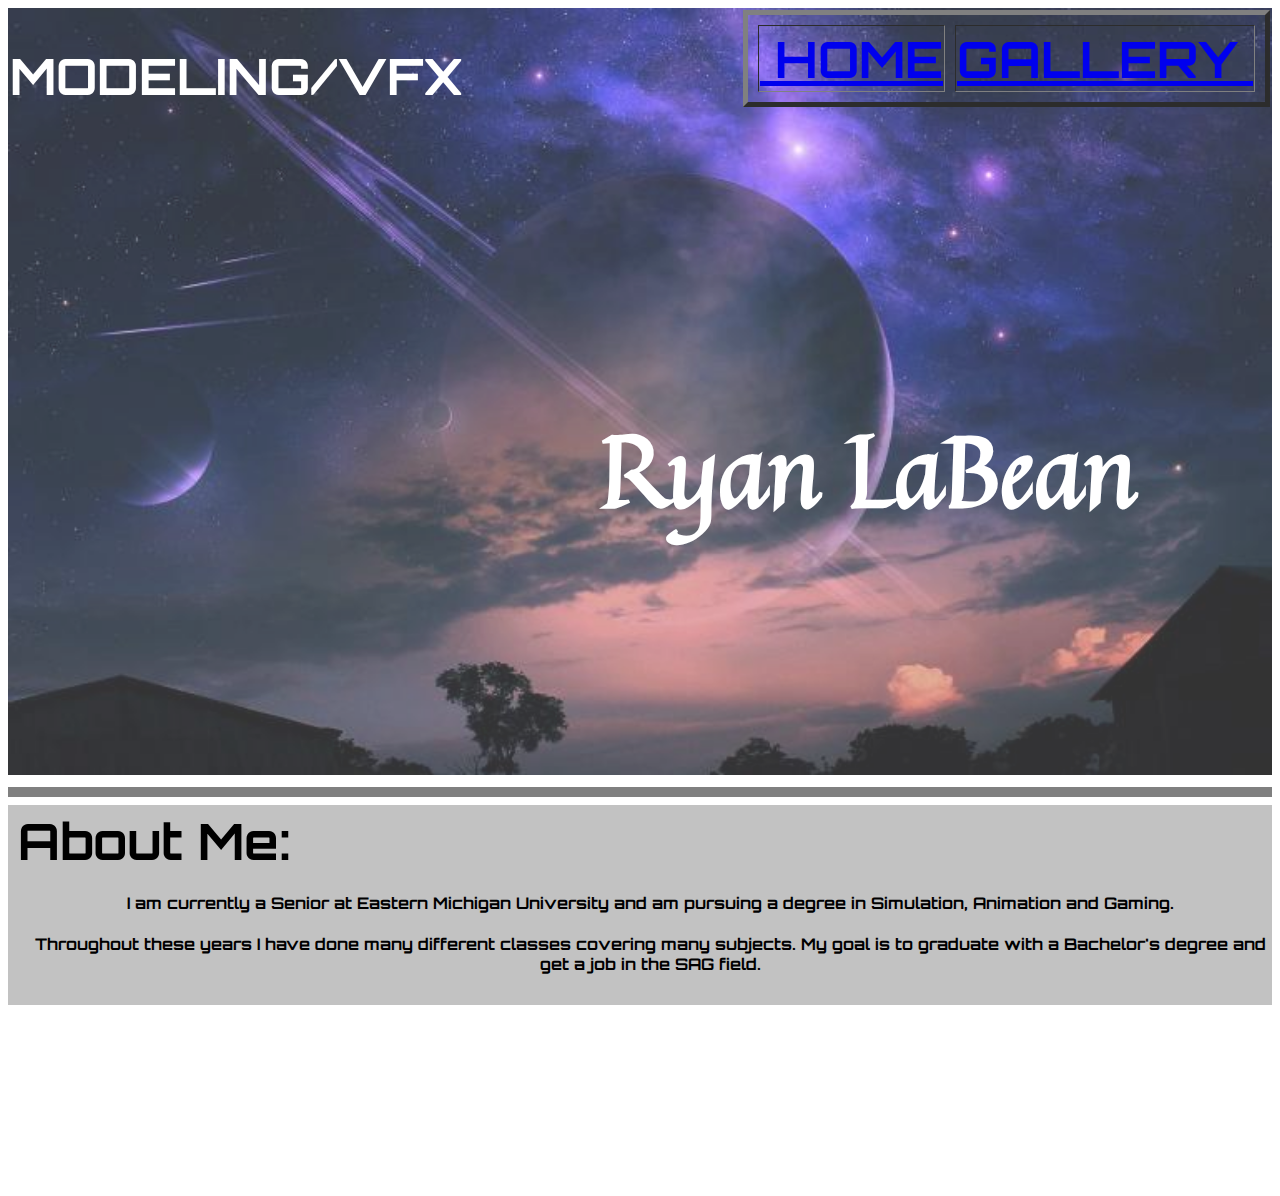
<file: index.html>
<!doctype html>
<html>
<head>
<meta charset="utf-8">
<link href="Home.css" rel="stylesheet" type="text/css">
<title> Home </title>
<!-- h2 Font -->
<link rel="preconnect" href="https://fonts.googleapis.com">
<link rel="preconnect" href="https://fonts.gstatic.com" crossorigin>
<link href="https://fonts.googleapis.com/css2?family=Quintessential&display=swap" rel="stylesheet">
<!-- h1/table Font -->
<link rel="preconnect" href="https://fonts.googleapis.com">
<link rel="preconnect" href="https://fonts.gstatic.com" crossorigin>
<link href="https://fonts.googleapis.com/css2?family=Orbitron&display=swap" rel="stylesheet">
</head>
	
<body>
<!-- Background Image -->
<img src="Space_Background.jpg" alt="Space FX background" width="100%" height="50%"/>
	
<div> 
  <h1> MODELING/VFX </h1>
	
<!-- Table -->
  <table width="30%" border="5" align="right">
	<tbody>
	  <tr>
		<th scope="col"><a href="#">&nbsp;HOME</a></th>
		<th scope="col"><a href="Gallery/Gallery.html">GALLERY&nbsp;</a></th>
	  </tr>
	</tbody>
  </table>
	
<h2> Ryan LaBean </h2>	
</div>
		
<hr size="10" noshade="noshade">

<img src="Gallery/Grey_Background.jpg" style="height: 200px; opacity= 1; display= inline; position: relative;" alt=""/>
	
<h3> About Me: </h3>
<h4> I am currently a Senior at Eastern Michigan University and am pursuing a degree in Simulation, Animation and Gaming. </h4>
<h4> Throughout these years I have done many different classes covering many subjects. My goal is to graduate with a Bachelor's degree and get a job in the SAG field.</h4>
	
</body>
</html>
</file>
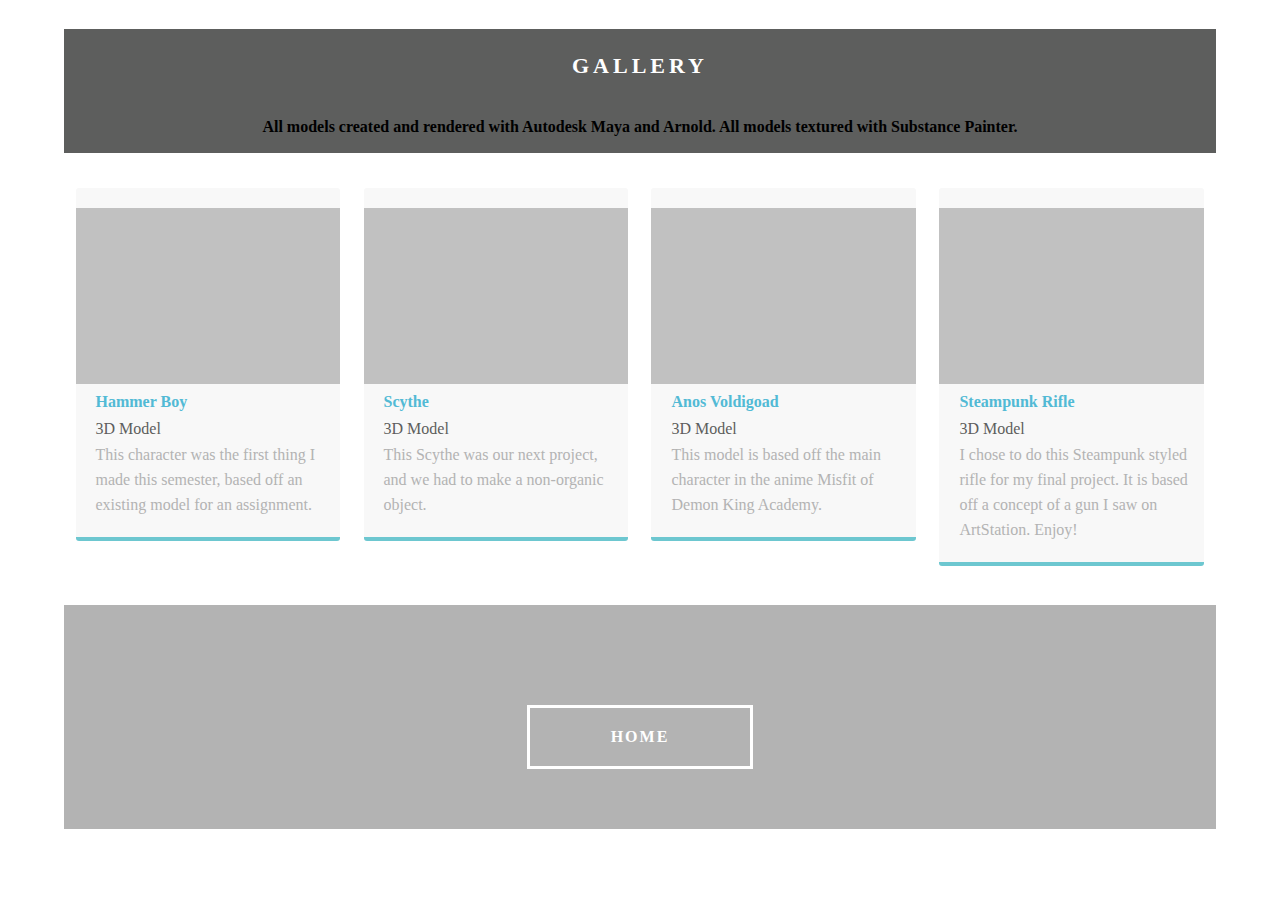
<file: Gallery.html>
<!doctype html>
<html>
<head>
<meta charset="utf-8">
<meta http-equiv="X-UA-Compatible" content="IE=edge">
<meta name="viewport" content="width=device-width, initial-scale=1">
<title> Gallery </title>
<link href="Gallery.css" rel="stylesheet" type="text/css">
</head>
<body>
<!-- Main Container -->
<div class="container"> 
  <!-- Header -->
  <header class="header">
    <h4 class="logo">GALLERY</h4>
	<h4 style align="center"> All models created and rendered with Autodesk Maya and Arnold. All models textured with Substance Painter. </h4>
  </header>
  <!-- Gallery -->
  <div class="gallery">
    <div class="thumbnail"> <a href="#"><img src="Grey_Background.jpg" alt="" width="2000" class="cards"/></a>
      <h4>Hammer Boy&nbsp;&nbsp;</h4>
      <p class="tag">3D Model</p>
      <p class="text_column">This character was the first thing I made this semester, based off an existing model for an assignment.&nbsp; &nbsp; &nbsp;</p>
    </div>
	  
    <div class="thumbnail"> <a href="#"><img src="Grey_Background.jpg" alt="" width="2000" class="cards"/></a>
      <h4>Scythe&nbsp;</h4>
      <p class="tag">3D Model</p>
      <p class="text_column">This Scythe was our next project, and we had to make a non-organic object.&nbsp; &nbsp;&nbsp;</p>
    </div>
	  
    <div class="thumbnail"> <a href="#"><img src="Grey_Background.jpg" alt="" width="2000" class="cards"/></a>
      <h4>Anos Voldigoad&nbsp;&nbsp;</h4>
      <p class="tag">3D Model</p>
      <p class="text_column"> This model is based off the main character in the anime Misfit of Demon King Academy. </p>
    </div>
	  
    <div class="thumbnail"> <a href="#"><img src="Grey_Background.jpg" alt="" width="2000" class="cards"/></a>
      <h4>Steampunk Rifle&nbsp;</h4>
      <p class="tag">3D Model</p>
      <p class="text_column"> I chose to do this Steampunk styled rifle for my final project. It is based off a concept of a gun I saw on ArtStation. Enjoy!</p>
    </div>
	  
  </div>
  <!-- Footer -->
  <footer>
    <div class="button"> Home </div>
  </footer>
</div>
</body>
</html>
</file>
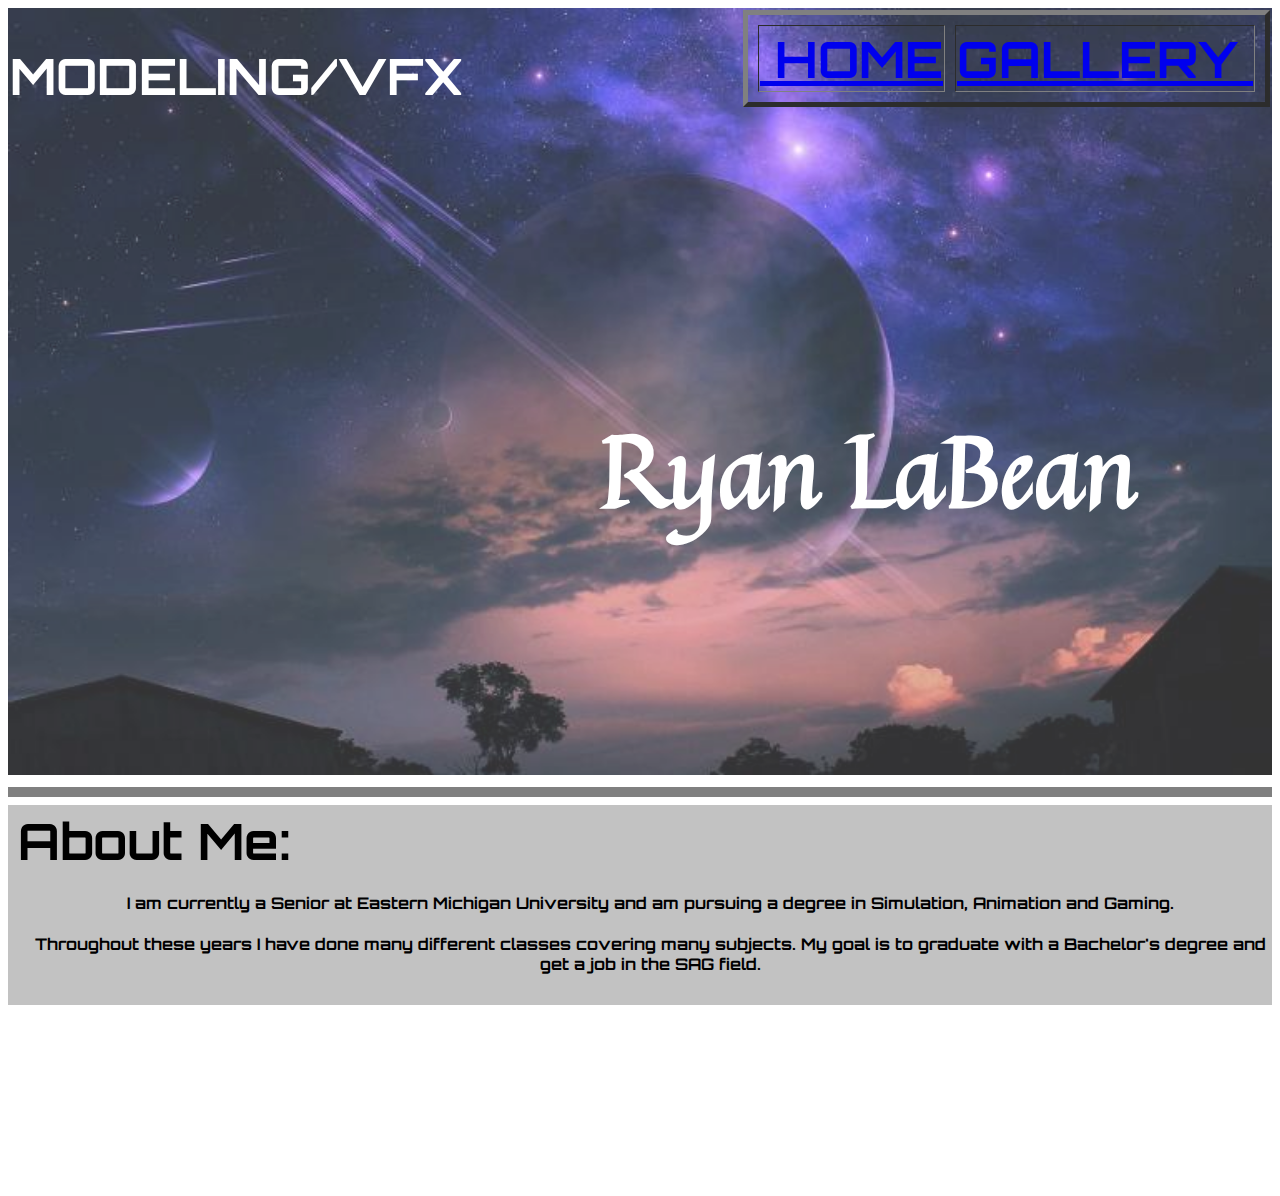
<file: Home.html>
<!doctype html>
<html>
<head>
<meta charset="utf-8">
<link href="Home.css" rel="stylesheet" type="text/css">
<title> Home </title>
<!-- h2 Font -->
<link rel="preconnect" href="https://fonts.googleapis.com">
<link rel="preconnect" href="https://fonts.gstatic.com" crossorigin>
<link href="https://fonts.googleapis.com/css2?family=Quintessential&display=swap" rel="stylesheet">
<!-- h1/table Font -->
<link rel="preconnect" href="https://fonts.googleapis.com">
<link rel="preconnect" href="https://fonts.gstatic.com" crossorigin>
<link href="https://fonts.googleapis.com/css2?family=Orbitron&display=swap" rel="stylesheet">
</head>
	
<body>
<!-- Background Image -->
<img src="Space_Background.jpg" alt="Space FX background" width="100%" height="50%"/>
	
<div> 
  <h1> MODELING/VFX </h1>
	
<!-- Table -->
  <table width="30%" border="5" align="right">
	<tbody>
	  <tr>
		<th scope="col"><a href="#">&nbsp;HOME</a></th>
		<th scope="col"><a href="Gallery/Gallery.html">GALLERY&nbsp;</a></th>
	  </tr>
	</tbody>
  </table>
	
<h2> Ryan LaBean </h2>	
</div>
		
<hr size="10" noshade="noshade">

<img src="Gallery/Grey_Background.jpg" style="height: 200px; opacity= 1; display= inline; position: relative;" alt=""/>
	
<h3> About Me: </h3>
<h4> I am currently a Senior at Eastern Michigan University and am pursuing a degree in Simulation, Animation and Gaming. </h4>
<h4> Throughout these years I have done many different classes covering many subjects. My goal is to graduate with a Bachelor's degree and get a job in the SAG field.</h4>
	
</body>
</html>
</file>
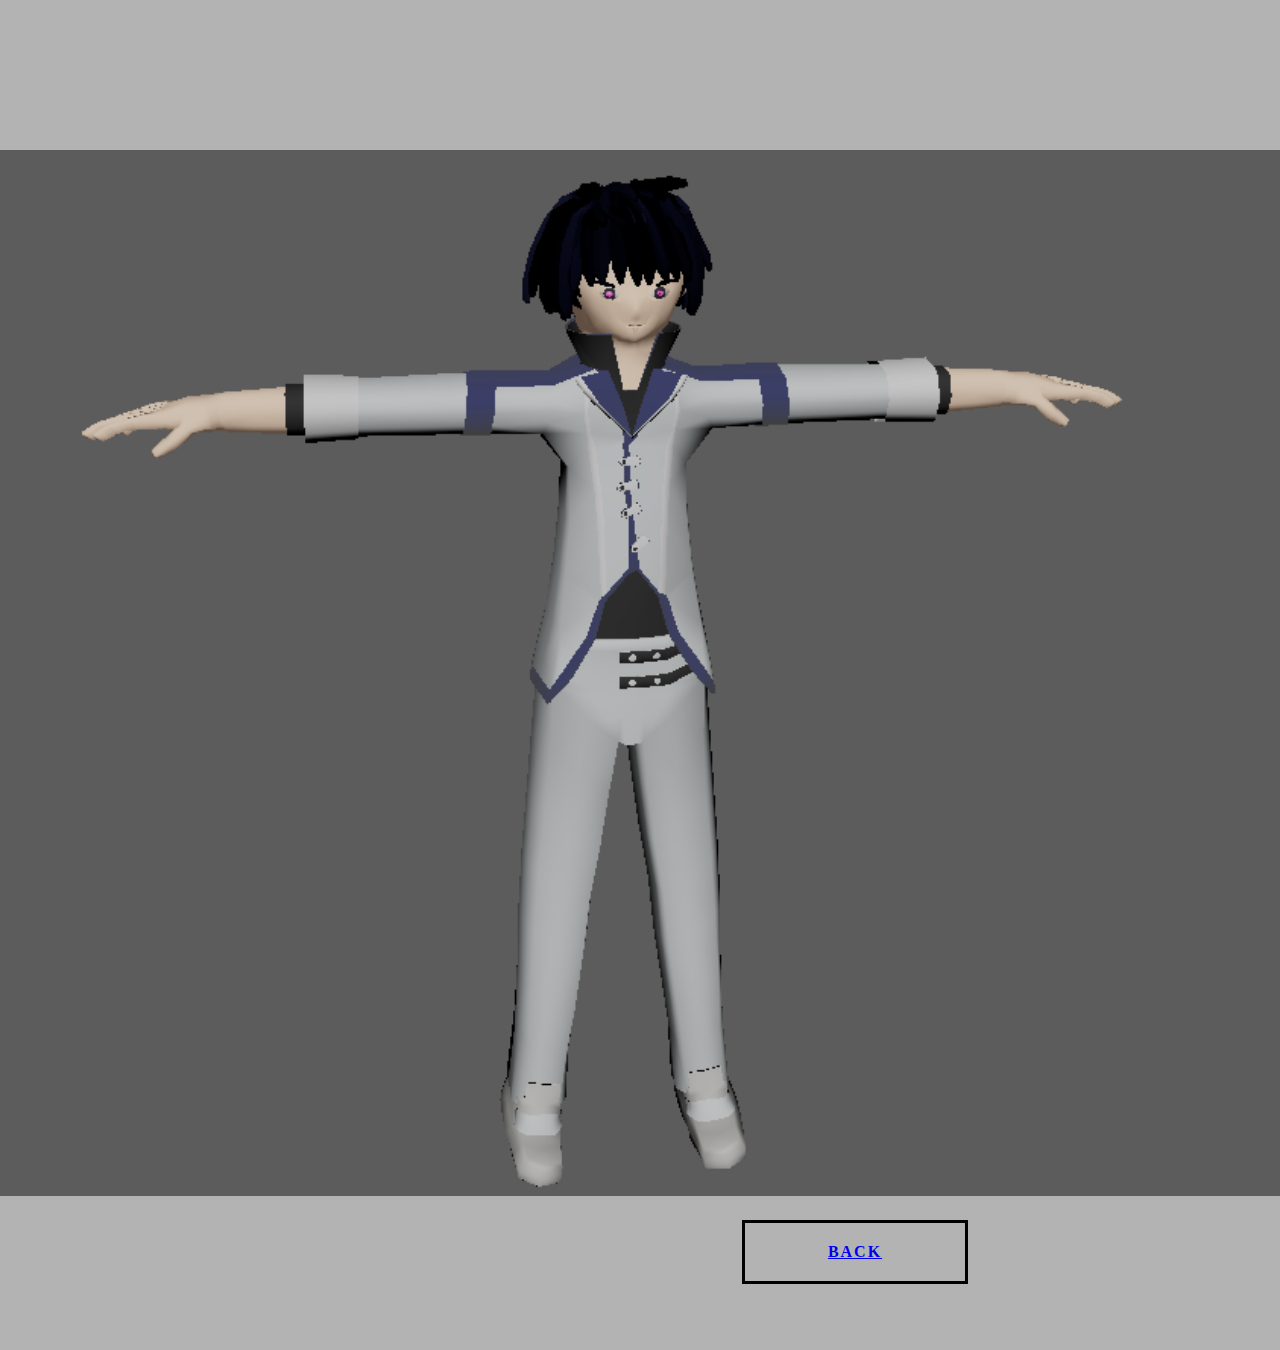
<file: Anos/Anos.html>
<!doctype html>
<html lang="en-US">
<head>
<meta charset="utf-8">
<meta http-equiv="X-UA-Compatible" content="IE=edge">
<meta name="viewport" content="width=device-width, initial-scale=1">
<title> Scythe </title>
<link href="Anos.css" rel="stylesheet" type="text/css">
</head>
	
<body>
	
	<section class="hero" id="hero">
    	<img src="Anos6.png" width="100%" height="100%" alt=""/> 
		<div class="button"> <a href="../Gallery/Gallery.html"> Back </a> </div>
	</section>
	
</body>
</html>
</file>
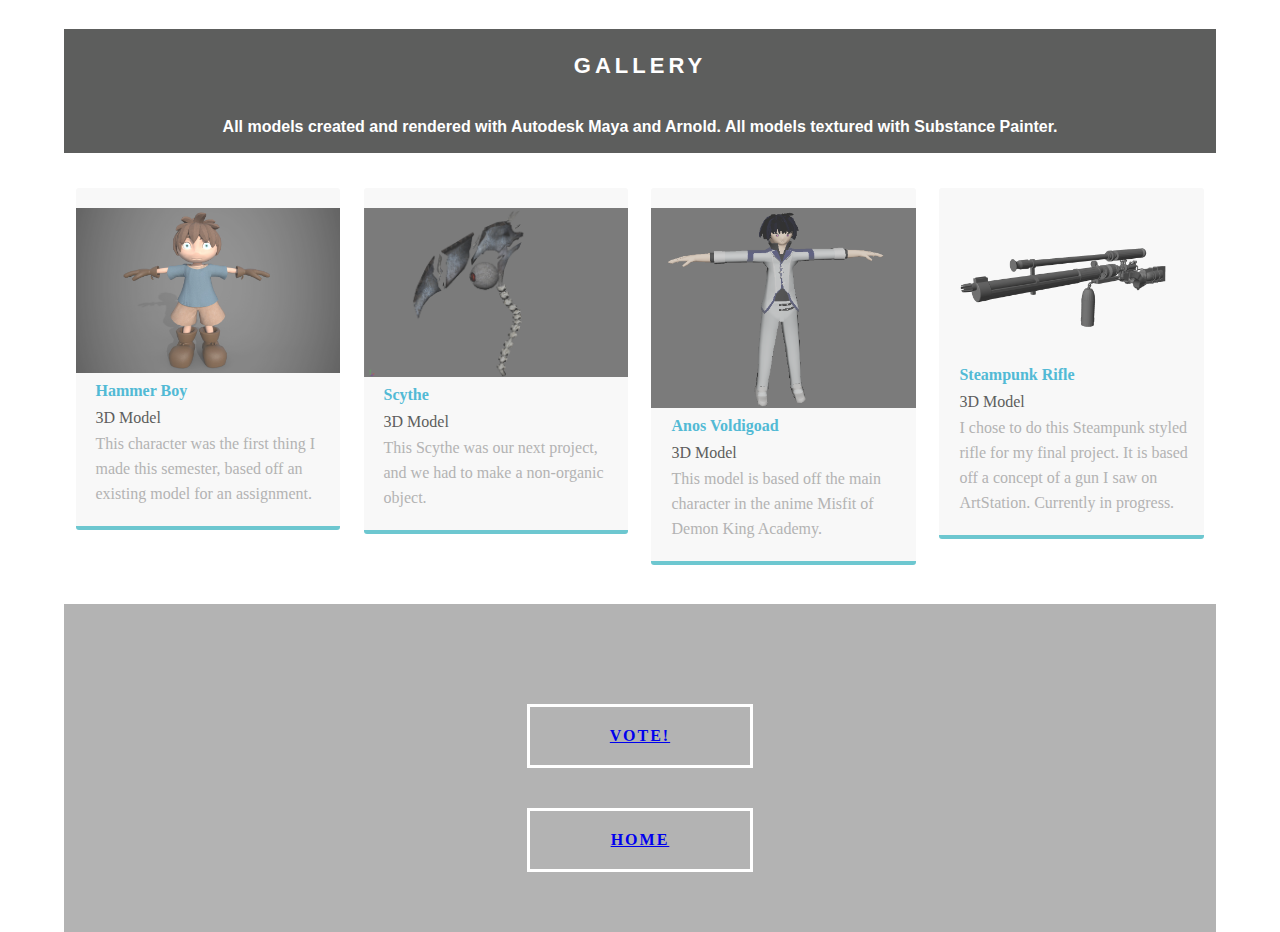
<file: Gallery/Gallery.html>
<!doctype html>
<html>
<head>
<meta charset="utf-8">
<meta http-equiv="X-UA-Compatible" content="IE=edge">
<meta name="viewport" content="width=device-width, initial-scale=1">
<title> Gallery </title>
<link href="Gallery.css" rel="stylesheet" type="text/css">
</head>
	
<body>
<!-- Main Container -->
<div class="container"> 
  <!-- Header -->
  <header class="header">
    <h4 class="logo"> GALLERY </h4>
	<h4 style align="center"> All models created and rendered with Autodesk Maya and Arnold. All models textured with Substance Painter. </h4>
  </header>
  <!-- Gallery -->
  <div class="gallery">
    <div class="thumbnail"> <a href="../Hammer_Boy/Hammer_Boy.html"><img src="HammerBoyFront.jpg" alt="" width="1920" class="cards"/></a>
      <h4>Hammer Boy&nbsp;&nbsp;</h4>
      <p class="tag">3D Model</p>
      <p class="text_column">This character was the first thing I made this semester, based off an existing model for an assignment.&nbsp; &nbsp; &nbsp;</p>
    </div>
	  
    <div class="thumbnail"> <a href="../Scythe/Scythe.html"><img src="Scythe4.PNG" alt="" width="1121" class="cards"/></a>
      <h4>Scythe&nbsp;</h4>
      <p class="tag">3D Model</p>
      <p class="text_column">This Scythe was our next project, and we had to make a non-organic object.&nbsp; &nbsp;&nbsp;</p>
    </div>
	  
    <div class="thumbnail"> <a href="../Anos/Anos.html"><img src="Anos6.png" alt="" width="843" class="cards"/></a>
      <h4>Anos Voldigoad&nbsp;&nbsp;</h4>
      <p class="tag">3D Model</p>
      <p class="text_column"> This model is based off the main character in the anime Misfit of Demon King Academy. </p>
    </div>
	  
    <div class="thumbnail"> <a href="../Rifle/Rifle.html"><img src="RifleLeft.png" alt="" width="1920" class="cards"/></a>
      <h4>Steampunk Rifle&nbsp;</h4>
      <p class="tag">3D Model</p>
      <p class="text_column"> I chose to do this Steampunk styled rifle for my final project. It is based off a concept of a gun I saw on ArtStation. Currently in progress. </p>
    </div>
	  
  </div>
  <!-- Footer -->
  <footer>
    <div class="button"> <a href="../Vote/Vote.html"> Vote! </a> </div>
	  <div class="button"> <a href="../Home.html"> Home </a> </div>
  </footer>
</div>
	
</body>
</html>
</file>
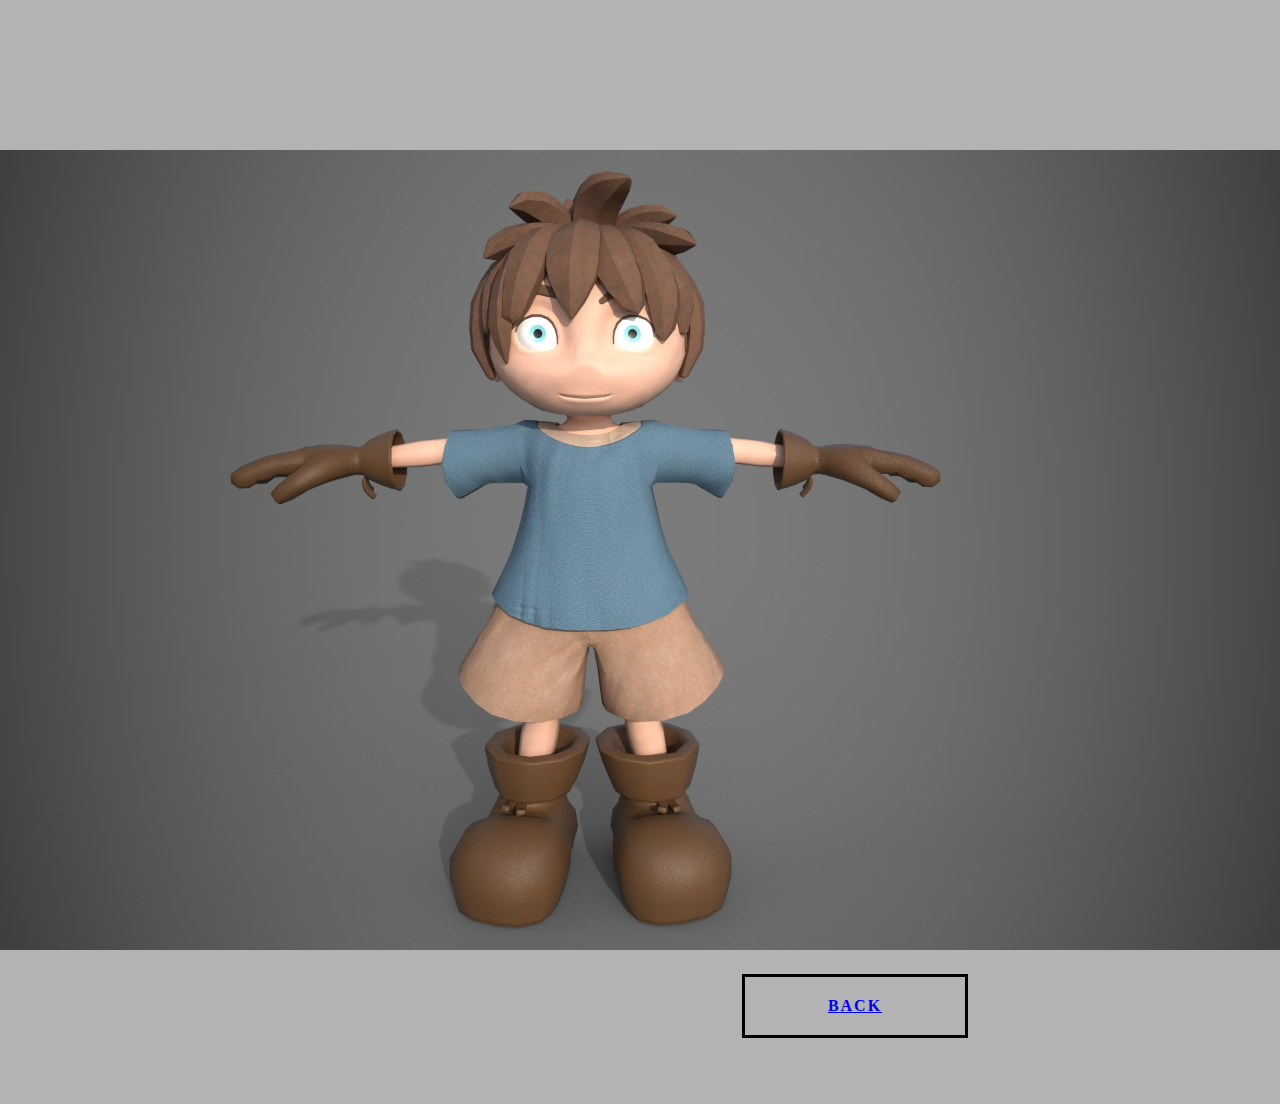
<file: Hammer_Boy/Hammer_Boy.html>
<!doctype html>
<html lang="en-US">
<head>
<meta charset="utf-8">
<meta http-equiv="X-UA-Compatible" content="IE=edge">
<meta name="viewport" content="width=device-width, initial-scale=1">
<title> Hammer Boy </title>
<link href="HammerBoy.css" rel="stylesheet" type="text/css">
</head>
	
<body>
	
	<section class="hero" id="hero">
    	<img src="../Gallery/HammerBoyFront.jpg" width="100%" height="100%" alt="Village Boy"/> 
		<div class="button"> <a href="../Gallery/Gallery.html"> Back </a> </div>
	</section>
	
</body>
</html>
</file>
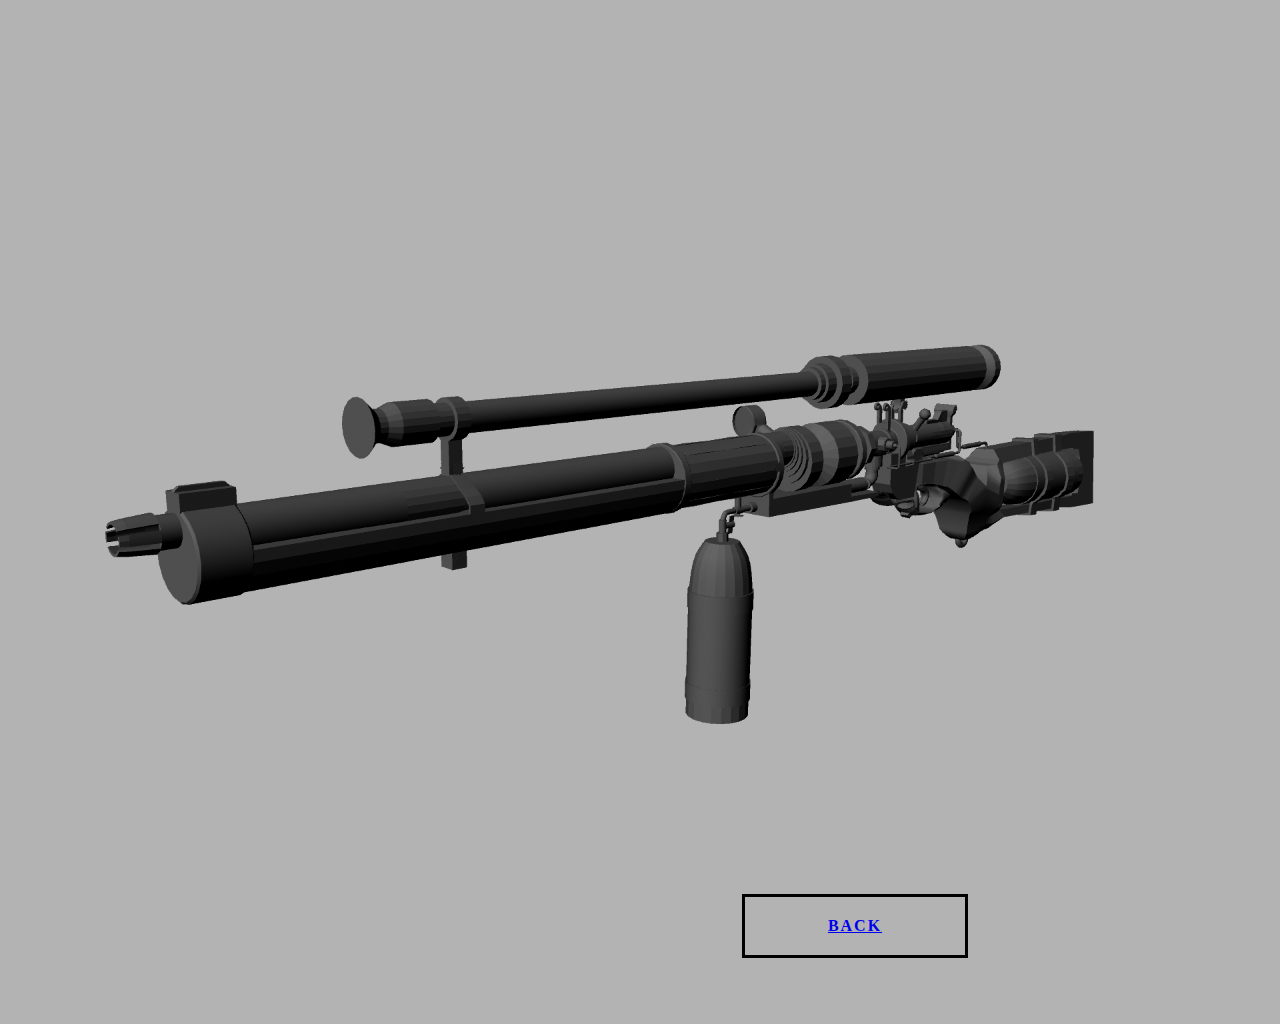
<file: Rifle/Rifle.html>
<!doctype html>
<html lang="en-US">
<head>
<meta charset="utf-8">
<meta http-equiv="X-UA-Compatible" content="IE=edge">
<meta name="viewport" content="width=device-width, initial-scale=1">
<title> Scythe </title>
<link href="Rifle.css" rel="stylesheet" type="text/css">
</head>
	
<body>
	
	<section class="hero" id="hero">
    	<img src="RifleLeft.png" width="100%" height="100%" alt="Steampunk Rifle"/> 
		<div class="button"> <a href="../Gallery/Gallery.html"> Back </a> </div>
	</section>
	
</body>
</html>
</file>
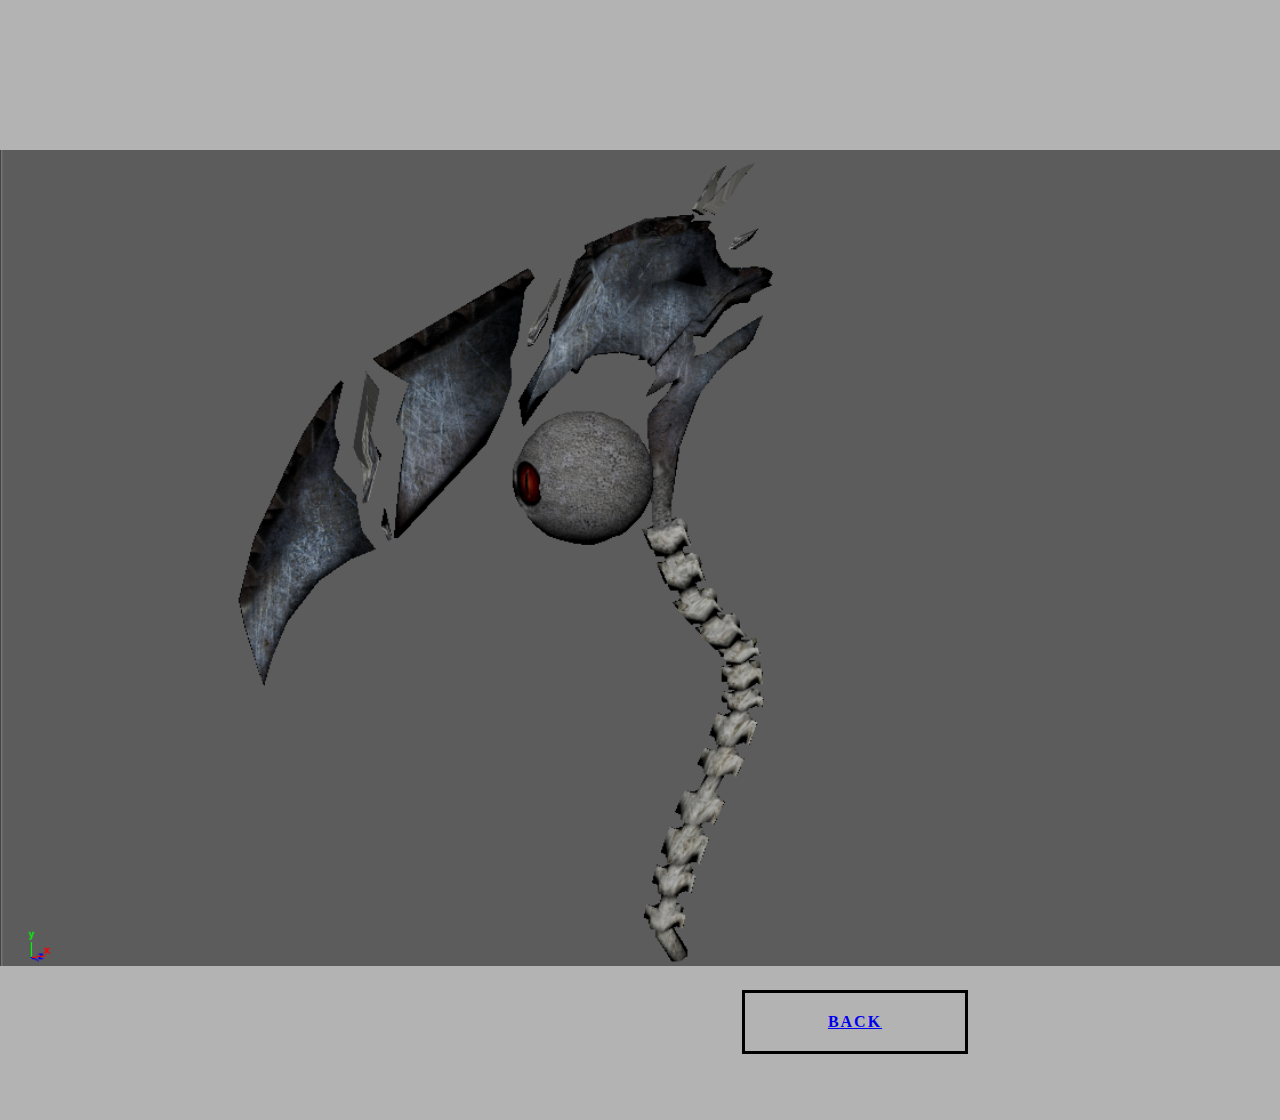
<file: Scythe/Scythe.html>
<!doctype html>
<html lang="en-US">
<head>
<meta charset="utf-8">
<meta http-equiv="X-UA-Compatible" content="IE=edge">
<meta name="viewport" content="width=device-width, initial-scale=1">
<title> Scythe </title>
<link href="Scythe.css" rel="stylesheet" type="text/css">
</head>
	
<body>
	
	<section class="hero" id="hero">
    	<img src="Scythe4.PNG" width="100%" height="100%" alt=""/> 
		<div class="button"> <a href="../Gallery/Gallery.html"> Back </a> </div>
	</section>
	
</body>
</html>
</file>
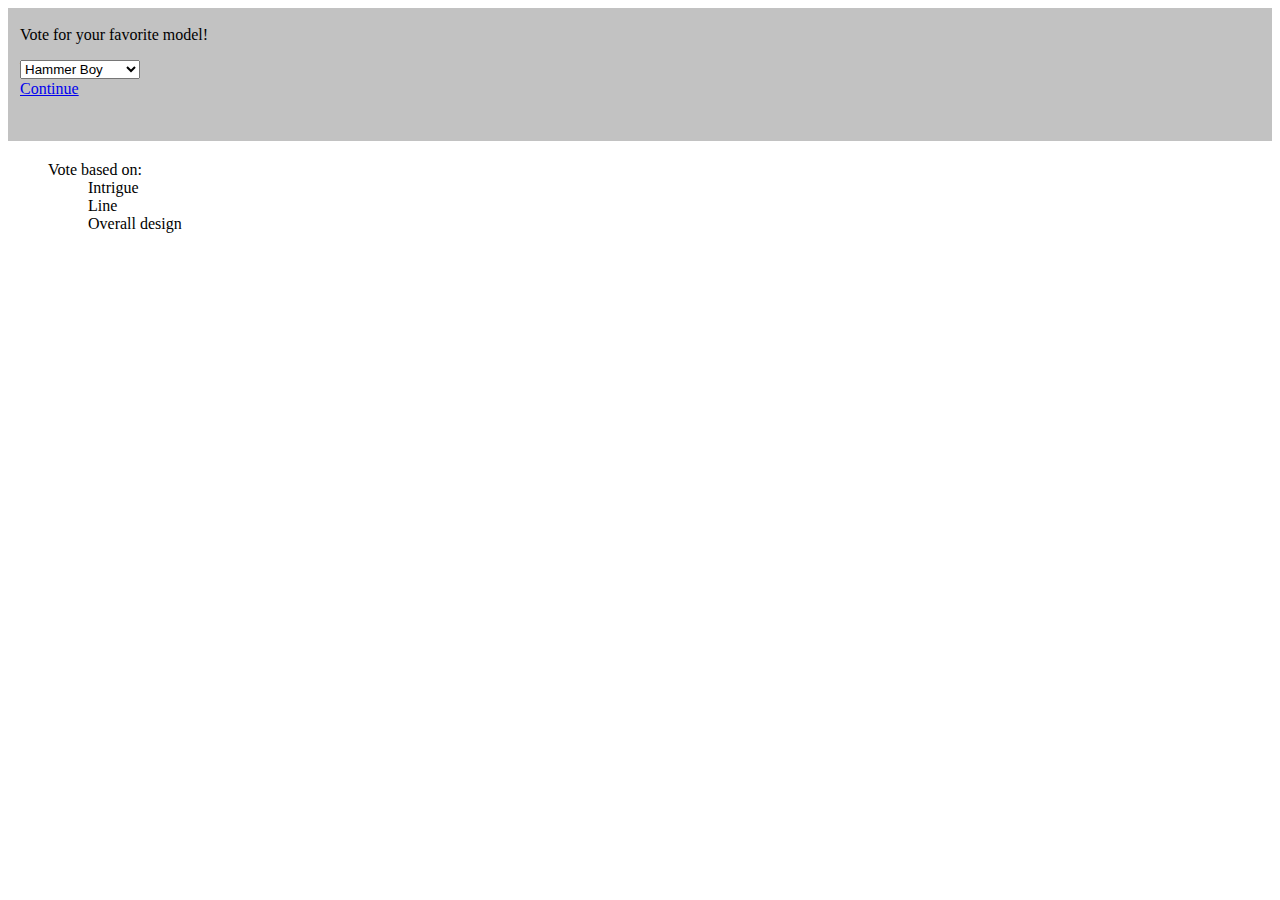
<file: Vote/Vote.html>
<!doctype html>
<html lang="en-US">
<head>
<meta charset="utf-8">
<meta http-equiv="X-UA-Compatible" content="IE=edge">
<meta name="viewport" content="width=device-width, initial-scale=1">
<link href="Vote.css" rel="stylesheet" type="text/css">
<title> Vote </title>
</head>
	
<body>
	
	<img src="../Gallery/Grey_Background.jpg" width="200" height="133"/>
	<p> Vote for your favorite model! </p>
	<label for="Vote"> Vote </label>
		<select id="cars" name="carlist" form="carform">
  		<option value="">  Hammer Boy </option>
  		<option value="Scythe"> Scythe </option>
  		<option value="Anos"> Anos Voldigoad </option>
 		<option value="Rifle"> Steampunk Rifle </option>
		</select>

	<div class="button"> <a href="../Gallery/Gallery.html"> Continue </a> </div>
	
	<ul> Vote based on:
		<ol> Intrigue </ol>
		<ol> Line </ol>
		<ol> Overall design </ol>
	</ul>
	
</body>
</html>
</file>
<file: Home.css>
@charset "UTF-8";

	h3 {
		font-family: 'Orbitron', sans-serif;
		color: black;
		display: inline;
		font-size: 50px;
		position: relative;
		bottom: 200px;
		left: 10px;
	}
	
	h4 {
		font-family: 'Orbitron', sans-serif;
		color: black;
		display: block;
		text-align: center;
		position: relative;
		bottom: 200px;
		left: 10px;
	}
	
	img {
    		position: relative;
    		opacity: 0.8;
    		width: 100%;
	}
	
	div {
		position: absolute;
		top: 10px;
		left: 0px;
		width: 100%;
	}
	
	h1 {
		display: inline;
		position: absolute;
		left: 10px;
		font-size: 50px;
		font-family: 'Orbitron', sans-serif;
		color: white
	}
	
	h2 {
		position: absolute;
		display: block;
		top: 300px;
		left: 600px;
		color: white;
		font-family: 'Quintessential', cursive;
		font-size: 100px;
	}
	
	table {
		position: absolute;
		right: 10px;
		font-size: 50px;
		border-spacing: 10px;
		font-family: 'Orbitron', sans-serif;
		color: white
	}

	ol {
		font-family: 'Orbitron', sans-serif;
		color: black;
		display: block;
		text-align: center;
		position: relative;
		bottom: 200px;
		left: 10px;
	}
</file>
<file: Gallery.css>
@charset "UTF-8";

body {
	font-family: Cambria, "Hoefler Text", "Liberation Serif", Times, "Times New Roman", serif;
	background-color: #FFFFFF;
	margin: 0;
}

.container {
	width: 90%;
	margin-left: auto;
	margin-right: auto;
	background-color: #FFFFFF;
}

header {
	width: 100%;
	height: 8%;
	background-color: #5D5E5D;
	border-bottom: 1px solid #353635;
}
.logo {
	color: #fff;
	font-weight: bold;
	margin-left: auto;
	letter-spacing: 4px;
	margin-right: auto;
	text-align: center;
	padding-top: 15px;
	line-height: 2em;
	font-size: 22px;
}
.hero_header {
	color: #FFFFFF;
	text-align: center;
	margin: 0;
	letter-spacing: 4px;
}

.text_column {
	width: 90%;
	text-align: left;
	font-weight: lighter;
	line-height: 25px;
	float: left;
	padding-left: 20px;
	padding-right: 20px;
	color: #A3A3A3;
}
.gallery {
	clear: both;
	display: inline-block;
	width: 100%;
	background-color: #FFFFFF;
	/* [disabled]min-width: 400px;
*/
	padding-bottom: 35px;
	padding-top: 0px;
	margin-top: -5px;
	margin-bottom: 0px;
}
.thumbnail {
	width: 23%;
	text-align: center;
	float: left;
	margin-top: 35px;
	background-color: #F8F8F8;
	padding-bottom: 20px;
	margin-left: 1%;
	margin-right: 1%;
	border-radius: 3px;
	padding-top: 20px;
	border-bottom: 4px solid #6DC7D0;
}
.gallery .thumbnail h4 {
	margin-top: 5px;
	margin-bottom: 5px;
	color: #52BAD5;
	text-align: left;
	padding-left: 20px;
	padding-right: 20px;
}
.gallery .thumbnail p {
	margin: 0;
	color: #B3B3B3;
	text-align: left;
	padding-left: 20px;
}

.intro {
	background-color: #FFFFFF;
	padding-bottom: 35px;
}
.column {
	width: 50%;
	text-align: center;
	padding-top: 30px;
	float: left;
}
.intro .column h3 {
	color: #FFFFFF;
	text-align: center;
}
.intro .column p {
	color: #FFFFFF;
}
.cards {
	width: 100%;
	height: auto;
	max-width: 400px;
	max-height: 200px;
	opacity: 0.8;
}
.intro .column p {
	padding-left: 30px;
	padding-right: 30px;
	text-align: justify;
	line-height: 25px;
	font-weight: lighter;
	margin-left: 20px;
	margin-right: 20px;
	width: 80%;
	margin-top: 4%;
}
.button {
	width: 200px;
	margin-top: 40px;
	margin-right: auto;
	margin-bottom: auto;
	margin-left: auto;
	padding-top: 20px;
	padding-right: 10px;
	padding-bottom: 20px;
	padding-left: 10px;
	text-align: center;
	vertical-align: middle;
	border-radius: 0px;
	text-transform: uppercase;
	font-weight: bold;
	letter-spacing: 2px;
	border: 3px solid #FFFFFF;
	color: #FFFFFF;
	transition: all 0.3s linear;
}
.button:hover {
	background-color: #6DC7D0;
	color: #FFFFFF;
	cursor: pointer;
}
.copyright {
	text-align: center;
	padding-top: 20px;
	padding-bottom: 20px;
	background-color: #717070;
	color: #FFFFFF;
	text-transform: uppercase;
	font-weight: lighter;
	letter-spacing: 2px;
	border-top-width: 2px;
}
footer {
	background-color: #B3B3B3;
	padding-top: 60px;
	padding-bottom: 60PX;
}
.intro {
	display: inline-block;
	background-color: #6DC7D0;
}
.profile {
	width: 50%;
}
.gallery .thumbnail .tag {
	color: #5D5E5D;
	padding-bottom: 4px;
	padding-top: 4px;
	text-align: left;
	padding-left: 20px;
	padding-right: 20px;
}

/* Mobile */
@media (max-width: 320px) {
.logo {
	width: 100%;
	text-align: center;
	margin-top: 13px;
	margin-right: 0px;
	margin-bottom: 0px;
	margin-left: 0px;
}
.text_column {
	width: 100%;
	text-align: justify;
	padding: 0;
}
.intro .column p {
	width: 80%;
	margin-left: 0px;
}
.text_column {
	padding-left: 20px;
}
.thumbnail {
	width: 100%;
}
.column {
	width: 100%;
	margin-top: 0px;
}
.hero_header {
	padding-left: 10px;
	padding-right: 10px;
	line-height: 22px;
	text-align: center;
}
}


@media (min-width: 321px)and (max-width: 767px) {
.logo {
	width: 100%;
	text-align: center;
	margin-top: 13px;
	margin-right: 0px;
	margin-bottom: 0px;
	margin-left: 0px;
}
.text_column {
	width: 100%;
	text-align: left;
	padding: 0;
}
.thumbnail {
	width: 100%;
}
.column {
	width: 100%;
	margin-top: 0px;
}
.thumbnail {
	width: 100%;
}
.text_column {
	padding-left: 20px;
	padding-right: 20px;
	width: 90%;
}
.column {
	width: 100%;
	margin-left: 0px;
	margin-right: 0px;
}
.profile {
	width: 100%;
}
.intro .column p {
	width: 90%;
	text-align: center;
	padding-left: 0px;
}
}


@media (min-width: 768px) and (max-width: 1096px) {
.text_column {
	width: 100%;
}
.thumbnail {
	width: 48%;
}
.text_column {
	width: 90%;
	margin: 0;
	padding: 20px;
}
.intro .column p {
	width: 80%;
}
}
</file>
<file: Anos/Anos.css>
@charset "UTF-8";

body {
	font-family: source-sans-pro;
	background-color: #f2f2f2;
	margin-top: 0px;
	margin-right: 0px;
	margin-bottom: 0px;
	margin-left: 0px;
	font-style: normal;
	font-weight: 200;
}

header {
	width: 100%;
	height: 5%;
	background-color: #52bad5;
	border-bottom: 1px solid #2C9AB7;
}

.hero_header {
	color: #FFFFFF;
	text-align: center;
	margin-top: 0px;
	margin-right: 0px;
	margin-bottom: 0px;
	margin-left: 0px;
	letter-spacing: 4px;
}

/* Hero Section */
.hero {
	background-color: #B3B3B3;
	padding-top: 150px;
	padding-bottom: 150px;
}


.tagline {
	text-align: center;
	color: #FFFFFF;
	margin-top: 4px;
	font-weight: lighter;
	text-transform: uppercase;
	letter-spacing: 1px;
}

.text_column {
	width: 29%;
	align: center;
	text-align: center;
	font-weight: lighter;
	line-height: 25px;
	color: #A3A3A3;
	position: absolute;
	left: 600px;
}
.about {
	background-color: #FFFFFF;
	margin-top: 0px;
	align: center;
}

.button {
	width: 200px;
	margin-top: 20px;
	margin-right: auto;
	margin-bottom: auto;
	margin-left: auto;
	padding-top: 20px;
	padding-right: 10px;
	padding-left: 10px;
	padding-bottom: 20px;
	text-align: center;
	vertical-align: middle;
	border-radius: 0px;
	text-transform: uppercase;
	font-weight: bold;
	letter-spacing: 2px;
	border: 3px solid black;
	color: black;
	transition: all 0.3s linear;
	position: absolute;
	left: 742px;
}

.button:hover {
	background-color: #FEFEFE;
	color: #C4C4C4;
	cursor: pointer;
}

/* Mobile */
@media (max-width: 320px) {
.logo {
	width: 100%;
	text-align: center;
	margin-top: 13px;
	margin-right: 0px;
	margin-bottom: 0px;
	margin-left: 0px;
}

.container header nav {
	margin-top: 0px;
	margin-right: 0px;
	margin-bottom: 0px;
	margin-left: 0px;
	width: 100%;
	float: none;
	display: none;
}

.text_column {
	width: 100%;
	text-align: justify;
	padding-top: 0px;
	padding-right: 0px;
	padding-bottom: 0px;
	padding-left: 0px;
}

.thumbnail {
	width: 100%;
}

.footer_column {
	width: 100%;
	margin-top: 0px;
}
</file>
<file: Gallery/Gallery.css>
@charset "UTF-8";

body {
	font-family: Cambria, "Hoefler Text", "Liberation Serif", Times, "Times New Roman", serif;
	background-color: #FFFFFF;
	margin: 0;
}

.container {
	width: 90%;
	margin-left: auto;
	margin-right: auto;
	background-color: #FFFFFF;
}

header {
	width: 100%;
	height: 8%;
	background-color: #5D5E5D;
	border-bottom: 1px solid #353635;
	font-family: "Orbitron", sans-serif;
	color: white
}
.logo {
	color: #fff;
	font-weight: bold;
	margin-left: auto;
	letter-spacing: 4px;
	margin-right: auto;
	text-align: center;
	padding-top: 15px;
	line-height: 2em;
	font-size: 22px;
	font-family: "Orbitron", sans-serif;
	color: white
}
.hero_header {
	color: #FFFFFF;
	text-align: center;
	margin: 0;
	letter-spacing: 4px;
}

.text_column {
	width: 90%;
	text-align: left;
	font-weight: lighter;
	line-height: 25px;
	float: left;
	padding-left: 20px;
	padding-right: 20px;
	color: #A3A3A3;
}
.gallery {
	clear: both;
	display: inline-block;
	width: 100%;
	background-color: #FFFFFF;
	/* [disabled]min-width: 400px;
*/
	padding-bottom: 35px;
	padding-top: 0px;
	margin-top: -5px;
	margin-bottom: 0px;
}
.thumbnail {
	width: 23%;
	text-align: center;
	float: left;
	margin-top: 35px;
	background-color: #F8F8F8;
	padding-bottom: 20px;
	margin-left: 1%;
	margin-right: 1%;
	border-radius: 3px;
	padding-top: 20px;
	border-bottom: 4px solid #6DC7D0;
}
.gallery .thumbnail h4 {
	margin-top: 5px;
	margin-bottom: 5px;
	color: #52BAD5;
	text-align: left;
	padding-left: 20px;
	padding-right: 20px;
}
.gallery .thumbnail p {
	margin: 0;
	color: #B3B3B3;
	text-align: left;
	padding-left: 20px;
}

.intro {
	background-color: #FFFFFF;
	padding-bottom: 35px;
}
.column {
	width: 50%;
	text-align: center;
	padding-top: 30px;
	float: left;
}
.intro .column h3 {
	color: #FFFFFF;
	text-align: center;
}
.intro .column p {
	color: #FFFFFF;
}
.cards {
	width: 100%;
	height: auto;
	max-width: 400px;
	max-height: 200px;
	opacity: 0.8;
}
.intro .column p {
	padding-left: 30px;
	padding-right: 30px;
	text-align: justify;
	line-height: 25px;
	font-weight: lighter;
	margin-left: 20px;
	margin-right: 20px;
	width: 80%;
	margin-top: 4%;
}
.button {
	width: 200px;
	margin-top: 40px;
	margin-right: auto;
	margin-bottom: auto;
	margin-left: auto;
	padding-top: 20px;
	padding-right: 10px;
	padding-bottom: 20px;
	padding-left: 10px;
	text-align: center;
	vertical-align: middle;
	border-radius: 0px;
	text-transform: uppercase;
	font-weight: bold;
	letter-spacing: 2px;
	border: 3px solid #FFFFFF;
	color: #FFFFFF;
	transition: all 0.3s linear;
}
.button:hover {
	background-color: #6DC7D0;
	color: #FFFFFF;
	cursor: pointer;
}
.copyright {
	text-align: center;
	padding-top: 20px;
	padding-bottom: 20px;
	background-color: #717070;
	color: #FFFFFF;
	text-transform: uppercase;
	font-weight: lighter;
	letter-spacing: 2px;
	border-top-width: 2px;
}
footer {
	background-color: #B3B3B3;
	padding-top: 60px;
	padding-bottom: 60PX;
}
.intro {
	display: inline-block;
	background-color: #6DC7D0;
}
.profile {
	width: 50%;
}
.gallery .thumbnail .tag {
	color: #5D5E5D;
	padding-bottom: 4px;
	padding-top: 4px;
	text-align: left;
	padding-left: 20px;
	padding-right: 20px;
}

/* Mobile */
@media (max-width: 320px) {
.logo {
	width: 100%;
	text-align: center;
	margin-top: 13px;
	margin-right: 0px;
	margin-bottom: 0px;
	margin-left: 0px;
}
.text_column {
	width: 100%;
	text-align: justify;
	padding: 0;
}
.intro .column p {
	width: 80%;
	margin-left: 0px;
}
.text_column {
	padding-left: 20px;
}
.thumbnail {
	width: 100%;
}
.column {
	width: 100%;
	margin-top: 0px;
}
.hero_header {
	padding-left: 10px;
	padding-right: 10px;
	line-height: 22px;
	text-align: center;
}
}


@media (min-width: 321px)and (max-width: 767px) {
.logo {
	width: 100%;
	text-align: center;
	margin-top: 13px;
	margin-right: 0px;
	margin-bottom: 0px;
	margin-left: 0px;
}
.text_column {
	width: 100%;
	text-align: left;
	padding: 0;
}
.thumbnail {
	width: 100%;
}
.column {
	width: 100%;
	margin-top: 0px;
}
.thumbnail {
	width: 100%;
}
.text_column {
	padding-left: 20px;
	padding-right: 20px;
	width: 90%;
}
.column {
	width: 100%;
	margin-left: 0px;
	margin-right: 0px;
}
.profile {
	width: 100%;
}
.intro .column p {
	width: 90%;
	text-align: center;
	padding-left: 0px;
}
}


@media (min-width: 768px) and (max-width: 1096px) {
.text_column {
	width: 100%;
}
.thumbnail {
	width: 48%;
}
.text_column {
	width: 90%;
	margin: 0;
	padding: 20px;
}
.intro .column p {
	width: 80%;
}
}
</file>
<file: Hammer_Boy/HammerBoy.css>
@charset "UTF-8";

body {
	font-family: source-sans-pro;
	background-color: #f2f2f2;
	margin-top: 0px;
	margin-right: 0px;
	margin-bottom: 0px;
	margin-left: 0px;
	font-style: normal;
	font-weight: 200;
}

header {
	width: 100%;
	height: 5%;
	background-color: #52bad5;
	border-bottom: 1px solid #2C9AB7;
}

.hero_header {
	color: #FFFFFF;
	text-align: center;
	margin-top: 0px;
	margin-right: 0px;
	margin-bottom: 0px;
	margin-left: 0px;
	letter-spacing: 4px;
}

/* Hero Section */
.hero {
	background-color: #B3B3B3;
	padding-top: 150px;
	padding-bottom: 150px;
}


.tagline {
	text-align: center;
	color: #FFFFFF;
	margin-top: 4px;
	font-weight: lighter;
	text-transform: uppercase;
	letter-spacing: 1px;
}

.text_column {
	width: 29%;
	align: center;
	text-align: center;
	font-weight: lighter;
	line-height: 25px;
	color: #A3A3A3;
	position: absolute;
	left: 600px;
}
.about {
	background-color: #FFFFFF;
	margin-top: 0px;
	align: center;
}

.button {
	width: 200px;
	margin-top: 20px;
	margin-right: auto;
	margin-bottom: auto;
	margin-left: auto;
	padding-top: 20px;
	padding-right: 10px;
	padding-left: 10px;
	padding-bottom: 20px;
	text-align: center;
	vertical-align: middle;
	border-radius: 0px;
	text-transform: uppercase;
	font-weight: bold;
	letter-spacing: 2px;
	border: 3px solid black;
	color: black;
	transition: all 0.3s linear;
	position: absolute;
	left: 742px;
}

.button:hover {
	background-color: #FEFEFE;
	color: #C4C4C4;
	cursor: pointer;
}

/* Mobile */
@media (max-width: 320px) {
.logo {
	width: 100%;
	text-align: center;
	margin-top: 13px;
	margin-right: 0px;
	margin-bottom: 0px;
	margin-left: 0px;
}

.container header nav {
	margin-top: 0px;
	margin-right: 0px;
	margin-bottom: 0px;
	margin-left: 0px;
	width: 100%;
	float: none;
	display: none;
}

.text_column {
	width: 100%;
	text-align: justify;
	padding-top: 0px;
	padding-right: 0px;
	padding-bottom: 0px;
	padding-left: 0px;
}

.thumbnail {
	width: 100%;
}

.footer_column {
	width: 100%;
	margin-top: 0px;
}
</file>
<file: Rifle/Rifle.css>
@charset "UTF-8";

body {
	font-family: source-sans-pro;
	background-color: #f2f2f2;
	margin-top: 0px;
	margin-right: 0px;
	margin-bottom: 0px;
	margin-left: 0px;
	font-style: normal;
	font-weight: 200;
}

header {
	width: 100%;
	height: 5%;
	background-color: #52bad5;
	border-bottom: 1px solid #2C9AB7;
}

.hero_header {
	color: #FFFFFF;
	text-align: center;
	margin-top: 0px;
	margin-right: 0px;
	margin-bottom: 0px;
	margin-left: 0px;
	letter-spacing: 4px;
}

/* Hero Section */
.hero {
	background-color: #B3B3B3;
	padding-top: 150px;
	padding-bottom: 150px;
}


.tagline {
	text-align: center;
	color: #FFFFFF;
	margin-top: 4px;
	font-weight: lighter;
	text-transform: uppercase;
	letter-spacing: 1px;
}

.text_column {
	width: 29%;
	align: center;
	text-align: center;
	font-weight: lighter;
	line-height: 25px;
	color: #A3A3A3;
	position: absolute;
	left: 600px;
}
.about {
	background-color: #FFFFFF;
	margin-top: 0px;
	align: center;
}

.button {
	width: 200px;
	margin-top: 20px;
	margin-right: auto;
	margin-bottom: auto;
	margin-left: auto;
	padding-top: 20px;
	padding-right: 10px;
	padding-left: 10px;
	padding-bottom: 20px;
	text-align: center;
	vertical-align: middle;
	border-radius: 0px;
	text-transform: uppercase;
	font-weight: bold;
	letter-spacing: 2px;
	border: 3px solid black;
	color: black;
	transition: all 0.3s linear;
	position: absolute;
	left: 742px;
}

.button:hover {
	background-color: #FEFEFE;
	color: #C4C4C4;
	cursor: pointer;
}

/* Mobile */
@media (max-width: 320px) {
.logo {
	width: 100%;
	text-align: center;
	margin-top: 13px;
	margin-right: 0px;
	margin-bottom: 0px;
	margin-left: 0px;
}

.container header nav {
	margin-top: 0px;
	margin-right: 0px;
	margin-bottom: 0px;
	margin-left: 0px;
	width: 100%;
	float: none;
	display: none;
}

.text_column {
	width: 100%;
	text-align: justify;
	padding-top: 0px;
	padding-right: 0px;
	padding-bottom: 0px;
	padding-left: 0px;
}

.thumbnail {
	width: 100%;
}

.footer_column {
	width: 100%;
	margin-top: 0px;
}
</file>
<file: Scythe/Scythe.css>
@charset "UTF-8";

body {
	font-family: source-sans-pro;
	background-color: #f2f2f2;
	margin-top: 0px;
	margin-right: 0px;
	margin-bottom: 0px;
	margin-left: 0px;
	font-style: normal;
	font-weight: 200;
}

header {
	width: 100%;
	height: 5%;
	background-color: #52bad5;
	border-bottom: 1px solid #2C9AB7;
}

.hero_header {
	color: #FFFFFF;
	text-align: center;
	margin-top: 0px;
	margin-right: 0px;
	margin-bottom: 0px;
	margin-left: 0px;
	letter-spacing: 4px;
}

/* Hero Section */
.hero {
	background-color: #B3B3B3;
	padding-top: 150px;
	padding-bottom: 150px;
}


.tagline {
	text-align: center;
	color: #FFFFFF;
	margin-top: 4px;
	font-weight: lighter;
	text-transform: uppercase;
	letter-spacing: 1px;
}

.text_column {
	width: 29%;
	align: center;
	text-align: center;
	font-weight: lighter;
	line-height: 25px;
	color: #A3A3A3;
	position: absolute;
	left: 600px;
}
.about {
	background-color: #FFFFFF;
	margin-top: 0px;
	align: center;
}

.button {
	width: 200px;
	margin-top: 20px;
	margin-right: auto;
	margin-bottom: auto;
	margin-left: auto;
	padding-top: 20px;
	padding-right: 10px;
	padding-left: 10px;
	padding-bottom: 20px;
	text-align: center;
	vertical-align: middle;
	border-radius: 0px;
	text-transform: uppercase;
	font-weight: bold;
	letter-spacing: 2px;
	border: 3px solid black;
	color: black;
	transition: all 0.3s linear;
	position: absolute;
	left: 742px;
}

.button:hover {
	background-color: #FEFEFE;
	color: #C4C4C4;
	cursor: pointer;
}

/* Mobile */
@media (max-width: 320px) {
.logo {
	width: 100%;
	text-align: center;
	margin-top: 13px;
	margin-right: 0px;
	margin-bottom: 0px;
	margin-left: 0px;
}

.container header nav {
	margin-top: 0px;
	margin-right: 0px;
	margin-bottom: 0px;
	margin-left: 0px;
	width: 100%;
	float: none;
	display: none;
}

.text_column {
	width: 100%;
	text-align: justify;
	padding-top: 0px;
	padding-right: 0px;
	padding-bottom: 0px;
	padding-left: 0px;
}

.thumbnail {
	width: 100%;
}

.footer_column {
	width: 100%;
	margin-top: 0px;
}
</file>
<file: Vote/Vote.css>
@charset "UTF-8";

	img {
    position: relative;
    opacity: 0.8;
    width: 100%;
	}

	p {
	position: absolute;
    display: inline;
	top: 10px;
	left: 20px;
	}
	
	select {
	position: absolute;
    display: inline;
	top: 60px;
	left: 20px;
	}
	
	label {
	position: absolute;
    display: inline;
	top: 60px;
	left: 20px;
	}
	
	div {
	position: absolute;
    display: inline;
	top: 80px;
	left: 20px;
	}
</file>
